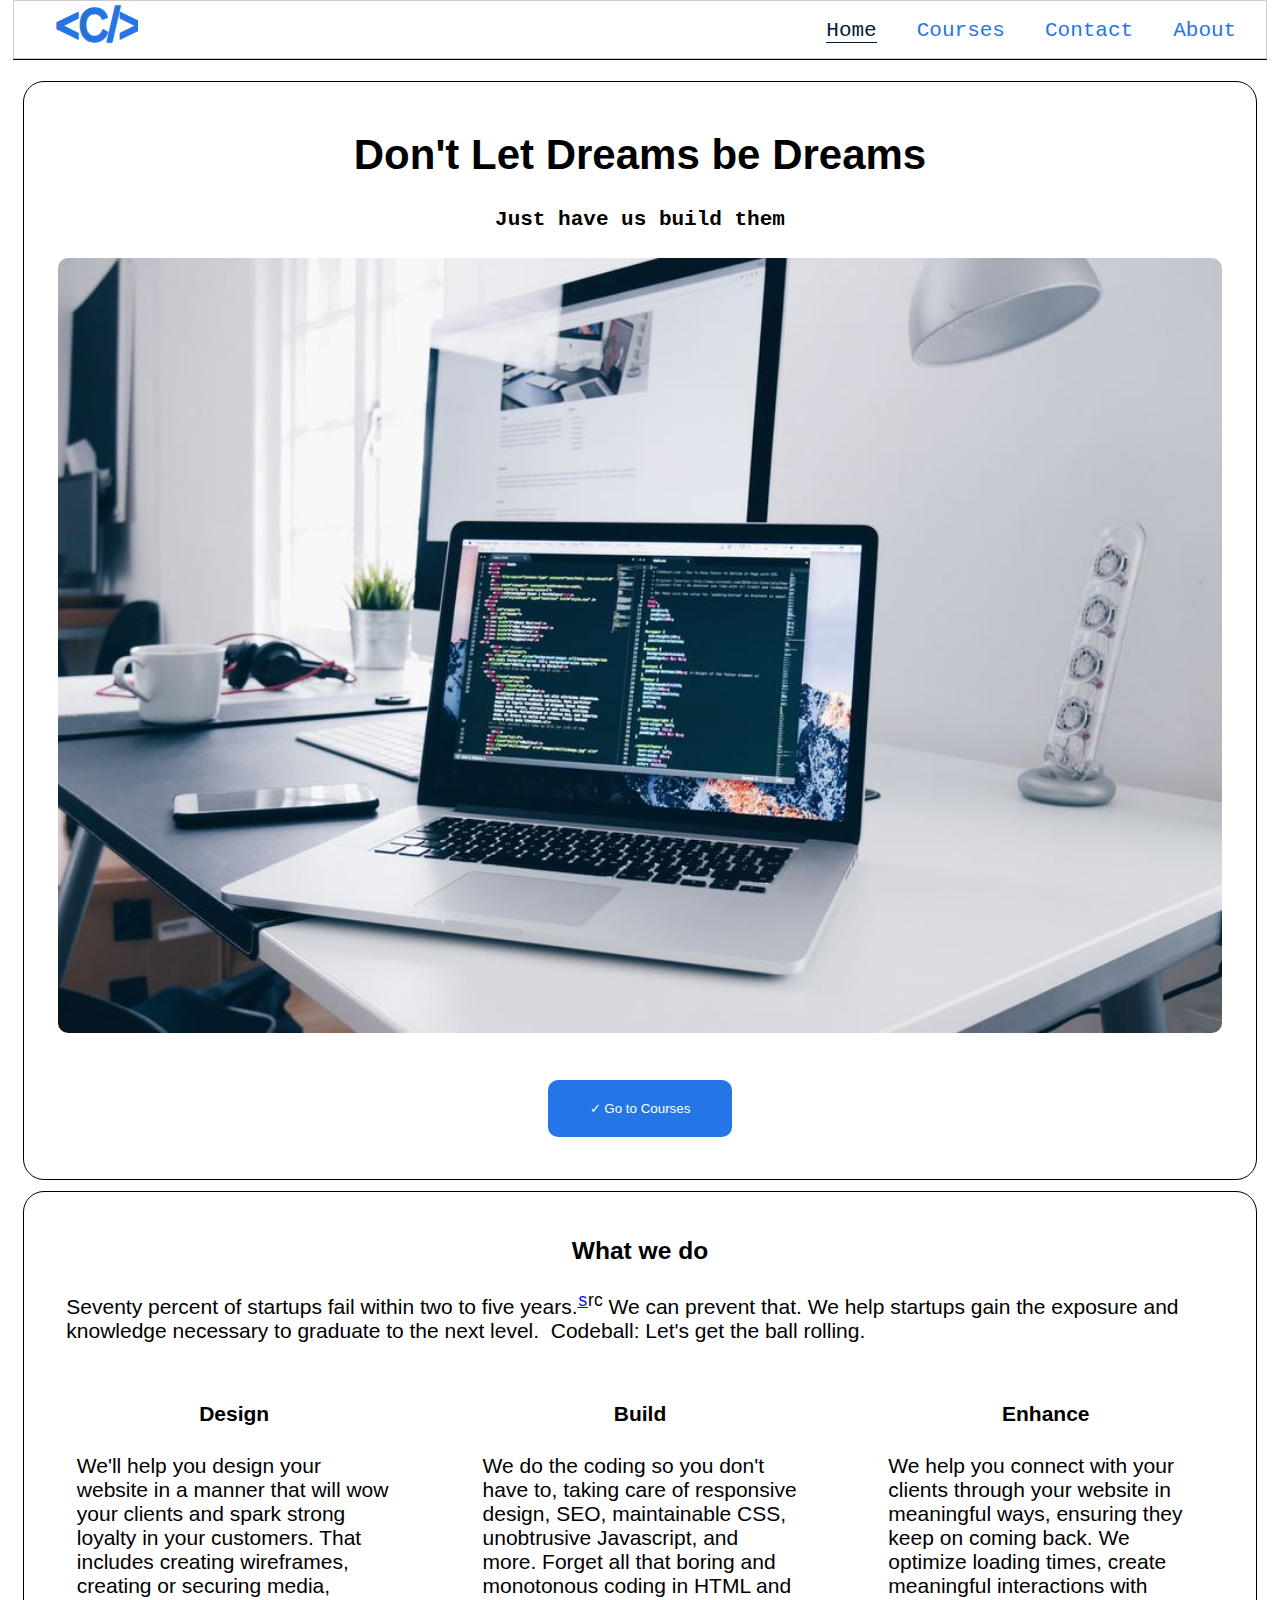
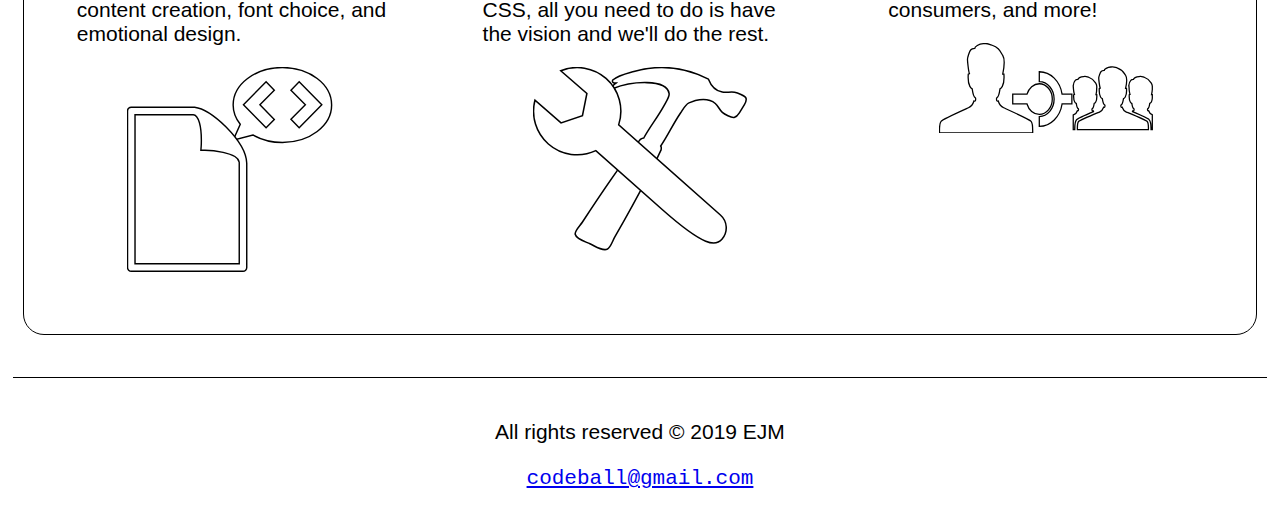
<file: index.html>
<!DOCTYPE html>
<html lang="en">
<head><meta http-equiv="Content-Type" content="text/html; charset=utf-8"><meta name="author" content="Enzo Mayo"><meta name="viewport" content="width=device-width, initial-scale=1.0, minimum-scale=1.0"><meta name="description" content="Codeball: Don't Let Dreams Be Dreams, Just have us build them. Seventy percent of startups fail within two to five years. We can prevent that.">
	<link href="css/style.css" rel="stylesheet" />
	<title>Codeball - Home</title>
	<script src="assets/nav.js"></script>
</head>
<body>
<div id="wrapper">
<header>
<nav class="navbar"><span class="navbar-toggle" id="js-navbar-toggle">☰ </span> <a class="logo" href="#"> <svg class="logo" viewbox="0 0 77 47" width="20%" xmlns="http://www.w3.org/2000/svg"> <path d="M-1-1h79v49H-1z" fill="#fff"></path> <g> <text fill="#306856" font-family="Helvetica, Arial, sans-serif" font-size="2rem" stroke="#2675e7" stroke-width="3" transform="matrix(.87365 0 0 1 23.53 0)" x="-25.21" y="36.66"> &lt;C/&gt; </text> </g> </svg></a>
<ul class="main-nav" id="js-menu">
	<li><a class="nav-links current" href="index.html">Home</a></li>
	<li><a class="nav-links" href="courses.html">Courses</a></li>
	<li><a class="nav-links" href="contact.html">Contact</a></li>
	<li><a class="nav-links" href="about.html">About</a></li>
</ul>
</nav>
</header>

<main>
<section class="hero panel">
<h1>Don&#39;t Let Dreams be Dreams</h1>

<h4 class="subheading">Just have us build them</h4>
<!--Insert some kind of image. Either have it as a background, normal image or SVG--><img alt="codeball hero" sizes="100vw" src="assets/hero-image.jpg" srcset="assets/hero-image1000.jpg 1100w, assets/hero-image750.jpg 800w, assets/hero-image.jpg 400w" /><button class="cta-btn" id="js-courses-btn" name="Let's Go!">✓ Go to Courses</button></section>

<section class="info panel">
<h3>What we do</h3>

<p>Seventy percent of startups fail within two to five years.<sup><a href="https://www.failory.com/blog/startup-failure-rate" rel="noopener" target="_blank">s</a>rc</sup>&nbsp;We can prevent that. We help startups gain the exposure and knowledge necessary to graduate to the next level.&nbsp;&nbsp;Codeball: Let&#39;s get the ball rolling.</p>

<div class="info-cards">
<section class="info-card">
<h4>Design</h4>

<p>We&#39;ll help you design your website in a manner<wbr /> that will wow your clients and spark strong loyalty in your customers. That includes creating wireframes, creating or securing media, content creation, font choice, and emotional design.</p>
<a aria-label="Link to Psychology of Design Article" class="web-link-card" href="courses/psychologyofdesign.html" title="Psychology of Design Article"><svg viewbox="0 0 300 300" xmlns="http://www.w3.org/2000/svg"> <path d="M-1-1h290v289H-1z" fill="#fff"></path> <g> <path d="M217.75.75c-38.1 0-69 23.5-69 52.5 0 9.9 3.65 19.16 9.94 27.07l-9.94 22.1 27.66-7.2c11.53 6.58 25.82 10.53 41.34 10.53 38.1 0 69-23.5 69-52.5s-30.9-52.5-69-52.5h0zm-11.32 72.66l-11.52 11.68-31.69-32.15 31.69-32.17 11.52 11.71-20.16 20.46 20.16 20.47zm34.85 11.66l-11.51-11.7 20.16-20.44-20.16-20.46 11.51-11.7 31.7 32.13-31.7 32.17z" fill="#fff" stroke="#000" stroke-width="1.5"></path> <path d="M138.86 84.1C124 69.64 107.96 58.07 94.81 56.5c-.72-.1-1.46-.15-2.24-.17H6a5.2 5.2 0 00-5.25 5.26v219.5A5.24 5.24 0 006 286.33h156.55a5.23 5.23 0 005.25-5.23V135.02c-.31-16.96-13.6-35.45-28.94-50.94zm18.42 191.72H11.24v-209h81.34v.01c3.54-.21 6.6 3.3 8.95 11.3 2.13 7.63 2.67 17.58 2.66 24.48.01 5.05-.23 8.45-.23 8.45l-.42 5.55 5.6.06c.02 0 12.91.16 25.56 3.03 12.16 2.62 21.67 7.86 22.55 13.78.04.53.04 1.06.04 1.55v140.79h-.01z" fill="#fff" stroke="#000" stroke-width="1.5"></path> </g> </svg></a></section>

<section class="info-card">
<h4>Build</h4>

<p>We do the coding so you don&#39;t have to, taking care of responsive design, SEO, maintainable CSS, unobtrusive Javascript, and more. Forget all that boring and monotonous coding in HTML and CSS, all you need to do is have the vision and we&#39;ll do the rest.</p>
<a aria-label="Link to Contact Page" class="web-link-card" href="contact.html" title="Contact Us"><svg viewbox="0 0 280 240" xmlns="http://www.w3.org/2000/svg"> <path d="M-1-1h282v242H-1z" fill="#fff"></path> <g> <path d="M74.48 231.16c6.55 2.94 15.5 9.82 22.42 7.27 4.53-1.65 7.15-10.93 9.96-15.82 21.1-36.74 44.03-78.54 60.7-114.28 0-1.6.95-2.83-.49-4.99 9.35-13.44 15.68-28.2 25.89-43.15 3.23-4.75 6.52-11.35 11.07-13.26l8.4-3.1c10.7-2.46 18.51-2.4 26 3.88 3.79 3.2 5.54 8.48 9.21 11.66 2.48 2.17 11.93 7.5 15.43 6.66 2.72-.66 4.96-3.07 6.86-6.13l6.62-10.8c1.85-3.07 2.9-6.03 2.02-8.38-1.12-3.03-11.4-7-14.85-7.62-5.05-.94-11.02.71-16.16-.3-10.1-2-14.48-7.68-18.05-16.87C204.56 3.16 171-5.09 131.97 5.82c-10.59 2.96-20.74 5.2-27.68 11.17-1.39 3.46 1.38 4.14 4.27 4.09-2.26 1.82-5.91 2.88-3.79 7.12 23.8-9.68 70.08-13.15 73.29 6.5.7 4.38-3.74 10.42-6.47 15.4-8.6 15.74-19.12 28.52-26.73 42.77-2.85.15-3.5 1.52-5.01 2.42-24.78 31.93-51.85 71.76-75.13 107.49-3.1 4.75-10.45 11.78-9.52 16 1.4 6.46 12.72 9.43 19.28 12.38h0z" fill="#fff" stroke="#000" stroke-width="1.5"></path> <path d="M95.52 14.94a57.03 57.03 0 00-59.2-9.98L70.5 34.6l-5.81 29-28.03 9.46-34.1-29.58a57.07 57.07 0 0017.53 57.18 57.1 57.1 0 0062.09 8.76l87.17 77.29c55.33 48.9 69.58 47.98 77.8 38.64a22.54 22.54 0 00-2.03-31.8L112.04 75.7a57.13 57.13 0 00-16.52-60.75h0z" fill="#fff" stroke="#000" stroke-width="1.5"></path> </g> </svg></a></section>

<section class="info-card tablet-card">
<h4>Enhance</h4>

<p>We help you connect with your clients through your website in meaningful ways, ensuring they keep on coming back. We optimize loading times, create meaningful interactions with consumers, and more!</p>
<a aria-label="Link to Emotional Interface Design Article" class="web-link-card" href="courses/emotionalinterfacedesign.html" title="Emotional Interface Design Article"><svg viewbox="0 0 333 140" xmlns="http://www.w3.org/2000/svg"> <path d="M-1-1h335v142H-1z" fill="#fff"></path> <g> <path d="M291.41 107.39c-4.64-1.98-6.5-7.4-6.5-7.4s-2.08 1.23-2.08-2.22 2.09 2.22 4.18-11.1c0 0 5.8-1.73 4.64-16.03h-1.4s3.49-15.29 0-20.47c-3.48-5.18-4.87-8.63-12.53-11.1s-4.87-1.98-10.44-1.72c-5.57.24-10.22 3.45-10.22 5.17 0 0-3.48.25-4.87 1.73-1.4 1.48-3.71 8.38-3.71 10.11s1.16 13.32 2.32 15.79l-1.39.49c-1.16 14.3 4.65 16.03 4.65 16.03 2.08 13.32 4.17 7.65 4.17 11.1s-2.09 2.22-2.09 2.22-1.85 5.42-6.5 7.4c-4.63 1.96-30.4 12.57-32.49 14.79-2.1 2.22-1.86 12.58-1.86 12.58h110.48s.24-10.36-1.86-12.58c-2.1-2.22-27.86-12.83-32.5-14.8zm-51.12-.75c-.4-.79-.6-1.35-.6-1.35s-1.78 1.04-1.78-1.89 1.77 1.89 3.54-9.4c0 0 4.92-1.46 3.93-13.59h-1.18s.6-2.57.98-5.8c-.02-1.35.02-2.78.15-4.35l.15-1.85c-.08-2.14-.44-4.1-1.28-5.34-2.95-4.39-4.13-7.32-10.62-9.4-6.49-2.1-4.13-1.68-8.85-1.47-4.72.2-8.66 2.92-8.66 4.4 0 0-2.95.2-4.13 1.45-1.11 1.19-2.89 6.37-3.1 8.22v1.22c.19 2.84 1.05 10.67 1.92 12.51l-1.17.42C208.6 92.54 213.52 94 213.52 94c1.77 11.3 3.54 6.49 3.54 9.4s-1.77 1.9-1.77 1.9-1.57 4.6-5.5 6.26l-.96.4v22.8h2.36c-.12-5.57.32-12.75 3.06-15.66 1.46-1.54 6.24-4.09 26.04-12.46zm91.54-39.45c-.16-1.65-.52-3.12-1.2-4.12-2.94-4.4-4.13-7.32-10.61-9.4-6.5-2.1-4.13-1.68-8.86-1.47-4.72.2-8.65 2.92-8.65 4.4 0 0-2.95.2-4.13 1.45-1.11 1.19-2.91 6.42-3.11 8.24h.13l.33 3.98c.08 1 .1 1.9.11 2.8.37 2.9.86 5.89 1.36 6.93l-1.18.42c-.98 12.12 3.94 13.58 3.94 13.58 1.77 11.3 3.54 6.49 3.54 9.4s-1.77 1.9-1.77 1.9-.22.6-.67 1.46c19.55 8.28 24.3 10.8 25.74 12.35 2.75 2.9 3.18 10.08 3.06 15.65h1.96v-23.11a5.55 5.55 0 01-.2-.1c-3.94-1.66-5.51-6.26-5.51-6.26s-1.78 1.04-1.78-1.88 1.78 1.88 3.54-9.4c0 0 3.3-1 3.95-8.03v-5.34l-.01-.22h-1.19s.89-3.88 1.2-8.1v-5.13h.01zM191.46 79.54c-3.06-19.81-17.74-34.84-35.43-34.84v15.33c12.73.02 23.03 12.16 23.06 27.17-.03 15-10.33 27.14-23.06 27.17v15.33c17.69-.01 32.37-15.04 35.43-34.84h15.24V79.54h-15.24zm-15.22 7.66c0-13.16-9.05-23.82-20.2-23.82-8.89 0-16.42 6.76-19.13 16.16h-22.2v15.32h22.2c2.7 9.4 10.24 16.17 19.12 16.17 11.16 0 20.21-10.67 20.21-23.83z" fill="#fff" fill-opacity="null" stroke="#000" stroke-opacity="null" stroke-width="1.5"></path> <path d="M99.14 48.46s4.56-21.77 0-29.14c-4.58-7.38-6.4-12.29-16.46-15.8S76.3.7 68.98 1.05c-7.31.35-13.4 4.91-13.4 7.37 0 0-4.57.35-6.4 2.46-1.83 2.1-4.87 11.93-4.87 14.4s1.52 18.96 3.04 22.47l-1.81.7c-1.52 20.36 6.09 22.82 6.09 22.82 2.74 18.97 5.48 10.9 5.48 15.8s-2.74 3.17-2.74 3.17-2.43 7.72-8.52 10.53c-6.1 2.8-39.9 17.9-42.65 21.06C.45 125 .76 139.75.76 139.75h144.98s.32-14.74-2.43-17.91c-2.76-3.17-36.57-18.26-42.66-21.06-6.09-2.81-8.52-10.53-8.52-10.53S89.4 92 89.4 87.08s2.74 3.17 5.49-15.8c0 0 7.6-2.46 6.09-22.82h-1.83z" fill="#fff" fill-opacity="null" stroke="#000" stroke-opacity="null" stroke-width="1.5"></path> </g> </svg></a></section>
</div>
</section>
</main>

<footer>
<p>All rights reserved &copy; 2019 EJM</p>
<a href="mailto:codeball@gmail.com">codeball@gmail.com</a></footer>
</div>
</body>
</html>
</file>
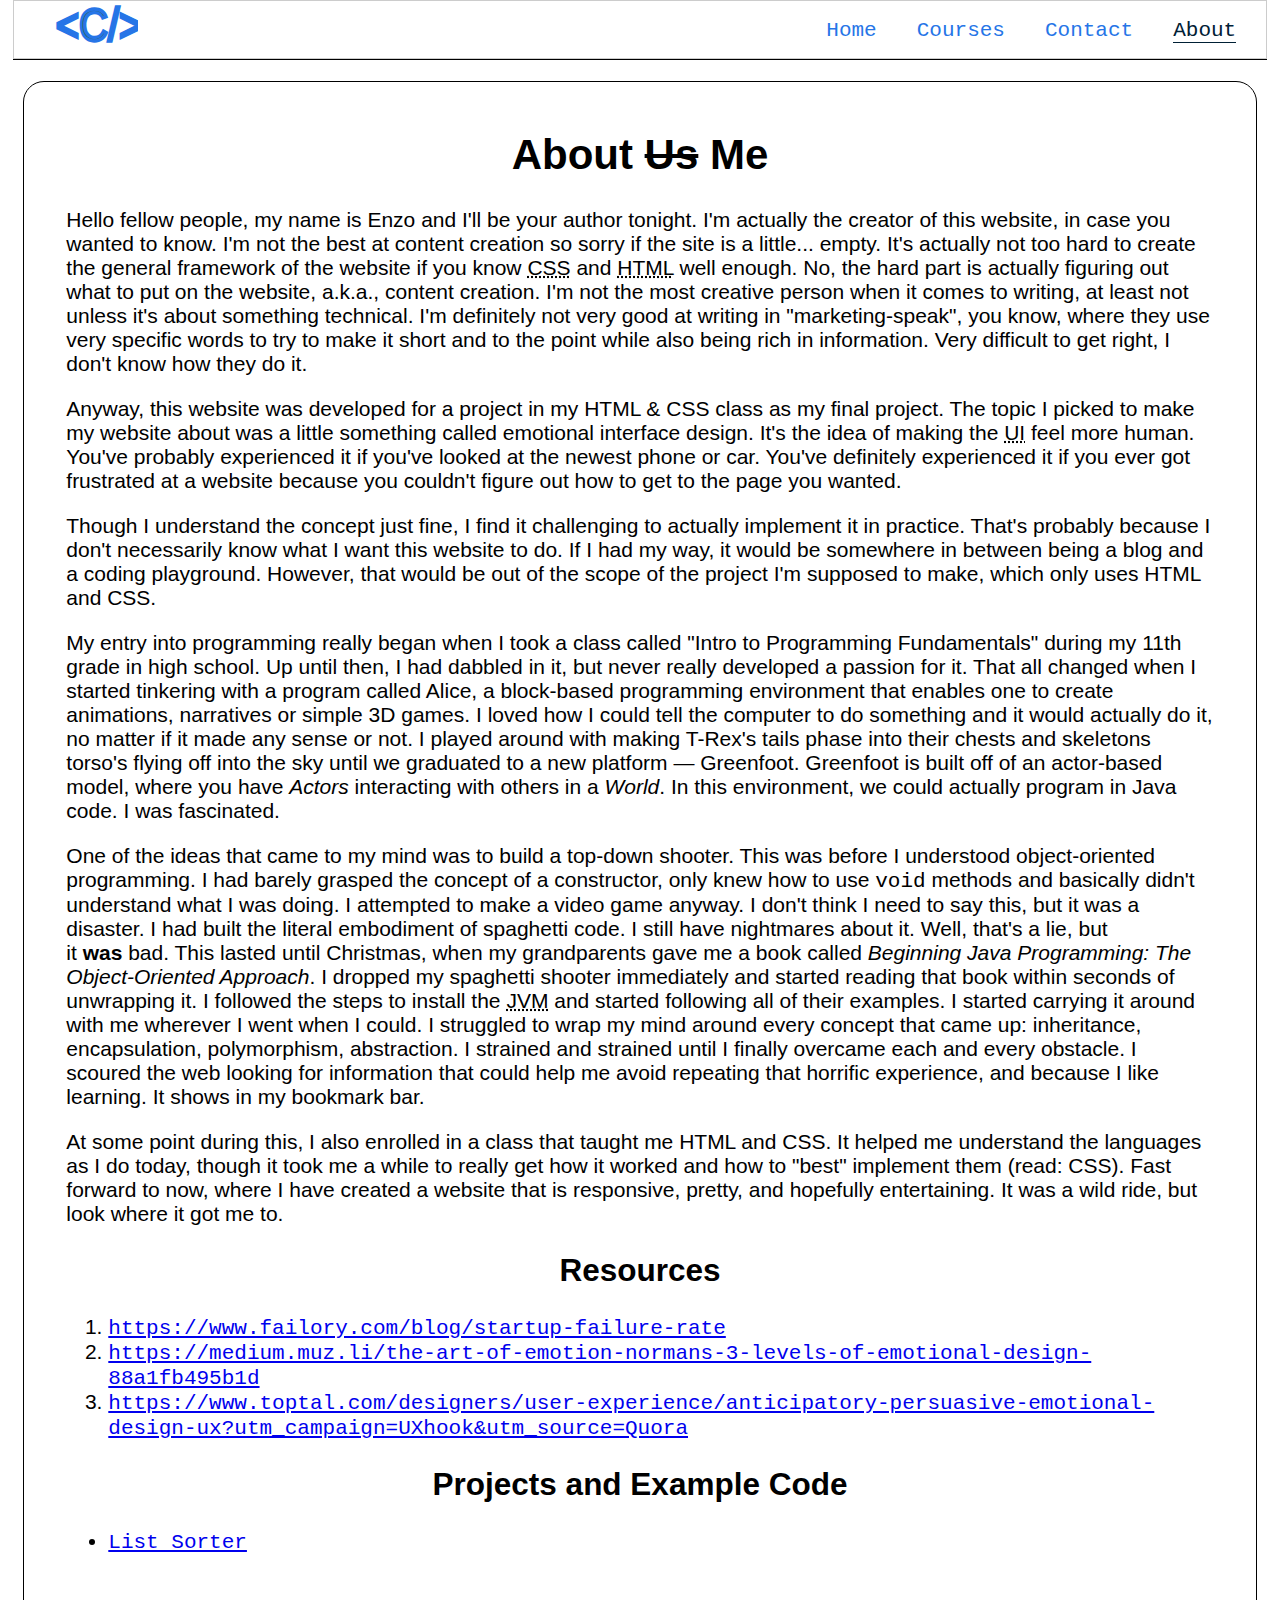
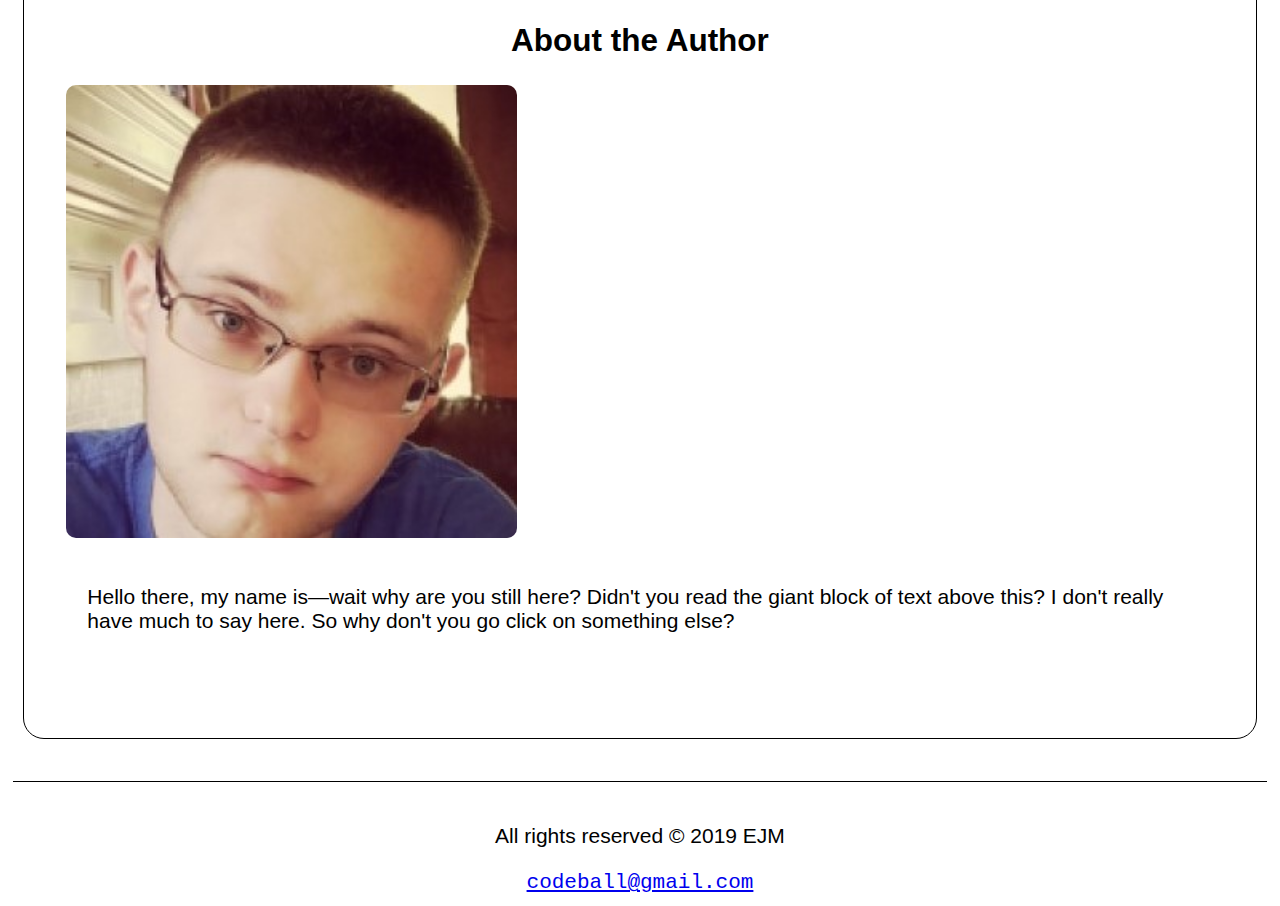
<file: about.html>
<!DOCTYPE html>
<html lang="en">

<head>
	<meta http-equiv="Content-Type" content="text/html; charset=utf-8">
	<meta name="author" content="Enzo Mayo">
	<meta name="viewport" content="width=device-width, initial-scale=1.0, minimum-scale=1.0">
	<meta name="description"
		content="About Us(read:Me): Hello fellow people, my name is Enzo and I'll be your author tonight. I'm actually the creator of this website in case you wanted to know.">
	<link href="css/style.css" rel="stylesheet" />
	<title>Codeball - About</title>
	<script src="assets/nav.js"></script>
</head>

<body>
	<div id="wrapper">
		<header>
			<nav class="navbar"><span class="navbar-toggle" id="js-navbar-toggle">☰ </span> <a class="logo" href="#">
					<svg class="logo" viewbox="0 0 77 47" width="20%" xmlns="http://www.w3.org/2000/svg">
						<path d="M-1-1h79v49H-1z" fill="#fff"></path>
						<g> <text fill="#306856" font-family="Helvetica, Arial, sans-serif" font-size="2rem"
								stroke="#2675e7" stroke-width="3" transform="matrix(.87365 0 0 1 23.53 0)" x="-25.21"
								y="36.66"> &lt;C/&gt; </text> </g>
					</svg></a>
				<ul class="main-nav" id="js-menu">
					<li><a class="nav-links" href="index.html">Home</a></li>
					<li><a class="nav-links" href="courses.html">Courses</a></li>
					<li><a class="nav-links" href="contact.html">Contact</a></li>
					<li><a class="nav-links current" href="about.html">About</a></li>
				</ul>
			</nav>
		</header>

		<main>
			<article class="panel">
				<h1>About <s>Us</s>&nbsp;Me</h1>

				<p>Hello fellow people, my name is Enzo and I&#39;ll be your author tonight. I&#39;m actually the
					creator of this website, in case you wanted to know. I&#39;m not the best at content creation
					so&nbsp;sorry if the site is a little... empty. It&#39;s actually not too hard to create the general
					framework of the website if you know <abbr title="Cascading Style Sheets">CSS</abbr> and <abbr
						title="HyperText Markup Language">HTML</abbr> well enough. No, the hard part is actually
					figuring out what to put on the website, a.k.a., content creation. I&#39;m not the most creative
					person when it comes to writing, at least not unless it&#39;s about something technical. I&#39;m
					definitely not very good at writing in &quot;marketing-speak&quot;, you know, where they use very
					specific words to try to make it short and to the point while also being rich in information. Very
					difficult to get right, I don&#39;t know how they do it.&nbsp;</p>

				<p>Anyway, this website was developed for a project in my HTML &amp; CSS class as my final project. The
					topic I picked to make my website about was a little something called emotional interface design.
					It&#39;s the idea of making the <abbr title="User Interface">UI</abbr>&nbsp;feel more human.
					You&#39;ve probably experienced it if you&#39;ve looked at the newest phone or car. You&#39;ve
					definitely experienced it if you ever got frustrated at a website because you couldn&#39;t figure
					out how to get to the page you wanted.</p>

				<p>Though I understand the concept just fine, I find it challenging to actually implement it in
					practice. That&#39;s probably because I don&#39;t necessarily know what I want this website to do.
					If I had my way, it would be somewhere in between being a blog and a coding playground. However,
					that would be out of the scope of the project I&#39;m supposed to make, which only uses HTML and
					CSS.</p>

				<p>My entry into programming really began when I took a class called &quot;Intro to Programming
					Fundamentals&quot; during my 11th grade in high school. Up until then, I had dabbled in it, but
					never really developed a passion for it. That all changed when I started tinkering with a program
					called Alice, a block-based programming environment that enables one to create animations,
					narratives or simple 3D games. I loved how I could tell the computer to do something and it would
					actually do it, no matter if it made any sense or not. I played around with making T-Rex&#39;s tails
					phase into their chests and skeletons torso&#39;s flying off into the sky until we graduated to a
					new platform &mdash; Greenfoot. Greenfoot is built off of an actor-based model, where you
					have&nbsp;<em>Actors</em>&nbsp;interacting with others in a&nbsp;<em>World</em>. In this
					environment, we could actually program in Java code. I was fascinated.</p>

				<p>One of the ideas that came to my mind was to build a top-down shooter. This was before I understood
					object-oriented programming. I had barely grasped the concept of a constructor, only knew how to use
					<code>void</code> methods and basically didn&#39;t understand what I was doing. I attempted to make
					a video game anyway. I don&#39;t think I need to say this, but it was a disaster. I had built the
					literal embodiment of spaghetti code. I still have nightmares about it. Well, that&#39;s a lie, but
					it&nbsp;<strong>was</strong>&nbsp;bad. This lasted until Christmas, when my grandparents gave me a
					book called&nbsp;<em>Beginning Java Programming: The Object-Oriented Approach</em>. I dropped my
					spaghetti shooter immediately and started reading that book within seconds of unwrapping it. I
					followed the steps to install the <abbr title="Java Virtual Machine">JVM</abbr> and started
					following all of their examples. I started carrying it around with me wherever I went when I could.
					I struggled to wrap my mind around every concept that came up: inheritance, encapsulation,
					polymorphism, abstraction. I strained and strained until I finally overcame each and every obstacle.
					I scoured the web looking for information that could help me avoid repeating that horrific
					experience, and because I like learning. It shows in my bookmark bar.&nbsp;</p>

				<p>At some point during this, I also enrolled in a class that taught me HTML and CSS. It helped me
					understand the languages as I do today, though it took me a while to really get how it worked and
					how to &quot;best&quot; implement them (read: CSS). Fast forward to now, where I have created a
					website that is responsive, pretty, and hopefully entertaining. It was a wild ride, but look where
					it got me to.</p>

				<h2>Resources</h2>

				<ol class="article-list">
					<li><a href="https://www.failory.com/blog/startup-failure-rate" rel="noopener"
							target="_blank">https://www.failory.com/blog/startup-failure-rate</a></li>
					<li><a
							href="https://medium.muz.li/the-art-of-emotion-normans-3-levels-of-emotional-design-88a1fb495b1d">https://medium.muz.li/the-art-of-emotion-normans-3-levels-of-emotional-design-88a1fb495b1d</a>
					</li>
					<li><a href="https://www.toptal.com/designers/user-experience/anticipatory-persuasive-emotional-design-ux?utm_campaign=UXhook&amp;utm_source=Quora"
							rel="noopener" target="_blank"
							title="Outside Source">https://www.toptal.com/designers/user-experience/anticipatory-persuasive-emotional-design-ux?utm_campaign=UXhook&amp;utm_source=Quora</a>
					</li>
				</ol>

				<h2>Projects and Example Code</h2>
				<ul>
					<li><a href="list-sorter.html">List Sorter</a></li>
				</ul>

				<section class="card">
					<h2>About the Author</h2>
					<img alt="author profile picture" sizes="100vw" src="assets/tn_author.jpg"
						srcset="assets/author.jpg 800w, assets/tn_author.jpg 320w" />
					<p>Hello there, my name is&mdash;wait why are you still here? Didn&#39;t you read the giant block of
						text above this? I don&#39;t really have much to say here. So why don&#39;t you go click on
						something else?</p>
				</section>
			</article>
		</main>

		<footer>
			<p>All rights reserved &copy; 2019 EJM</p>
			<a href="mailto:codeball@gmail.com">codeball@gmail.com</a>
		</footer>
	</div>
</body>

</html>
</file>
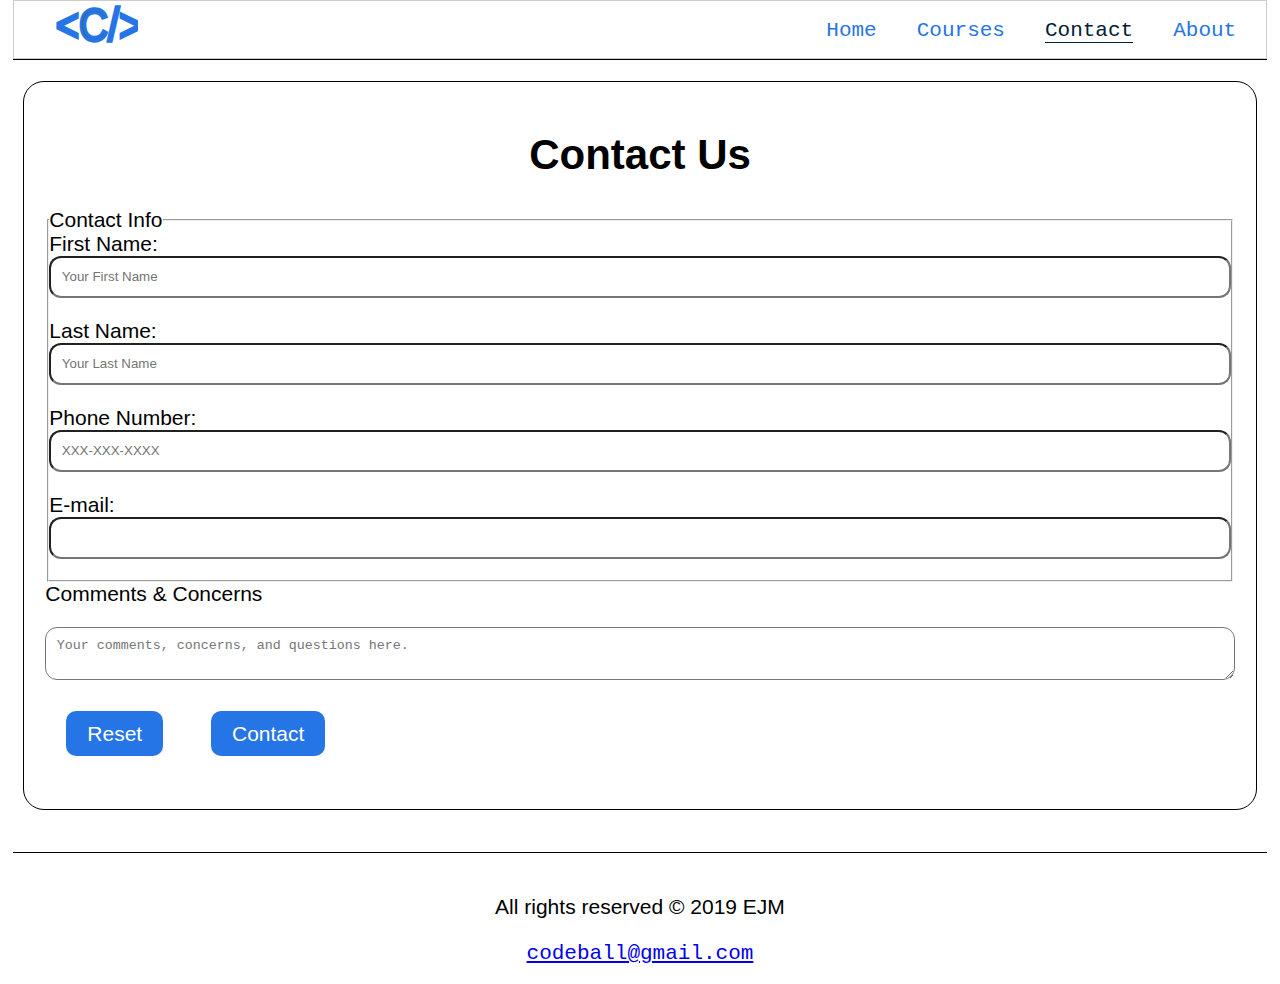
<file: contact.html>
<!DOCTYPE html>
<html lang="en">
<head><meta http-equiv="Content-Type" content="text/html; charset=utf-8"><meta name="author" content="Enzo Mayo"><meta name="viewport" content="width=device-width, initial-scale=1.0, minimum-scale=1.0">
<meta name="description" content="Contact Codeball today!">
	<link href="css/style.css" rel="stylesheet" />
	<title>Codeball - Contact</title>
	<script src="assets/nav.js"></script>
</head>
<body>
<div id="wrapper">
<header>
<nav class="navbar"><span class="navbar-toggle" id="js-navbar-toggle">☰ </span> <a class="logo" href="#"> <svg class="logo" viewbox="0 0 77 47" width="20%" xmlns="http://www.w3.org/2000/svg"> <path d="M-1-1h79v49H-1z" fill="#fff"></path> <g> <text fill="#306856" font-family="Helvetica, Arial, sans-serif" font-size="2rem" stroke="#2675e7" stroke-width="3" transform="matrix(.87365 0 0 1 23.53 0)" x="-25.21" y="36.66"> &lt;C/&gt; </text> </g> </svg></a>
<ul class="main-nav" id="js-menu">
	<li><a class="nav-links" href="index.html">Home</a></li>
	<li><a class="nav-links" href="courses.html">Courses</a></li>
	<li><a class="nav-links current" href="contact.html">Contact</a></li>
	<li><a class="nav-links" href="about.html">About</a></li>
</ul>
</nav>
</header>

<main class="panel">
<h1>Contact Us</h1>

<form id="order" method="post" name="contact">
<fieldset><legend>Contact Info</legend> <label for="fname">First Name:</label> <input id="fname" name="fname" placeholder="Your First Name" required="" type="text" /> <label for="lname">Last Name:</label> <input id="lname" name="lname" placeholder="Your Last Name" required="" type="text" /> <label for="phoneNr">Phone Number:</label> <input id="phoneNr" name="phoneNr" placeholder="XXX-XXX-XXXX" required="" type="tel" /> <label for="email">E-mail:</label> <input id="email" name="email" required="" type="email" /></fieldset>
<label for="comments">Comments &amp; Concerns</label><textarea id="comments" name="comments" placeholder="Your comments, concerns, and questions here."></textarea> <input type="reset" value="Reset" /> <input type="submit" value="Contact" /></form>
</main>

<footer>
<p>All rights reserved &copy; 2019 EJM</p>
<a href="mailto:codeball@gmail.com">codeball@gmail.com</a></footer>
</div>
</body>
</html>
</file>
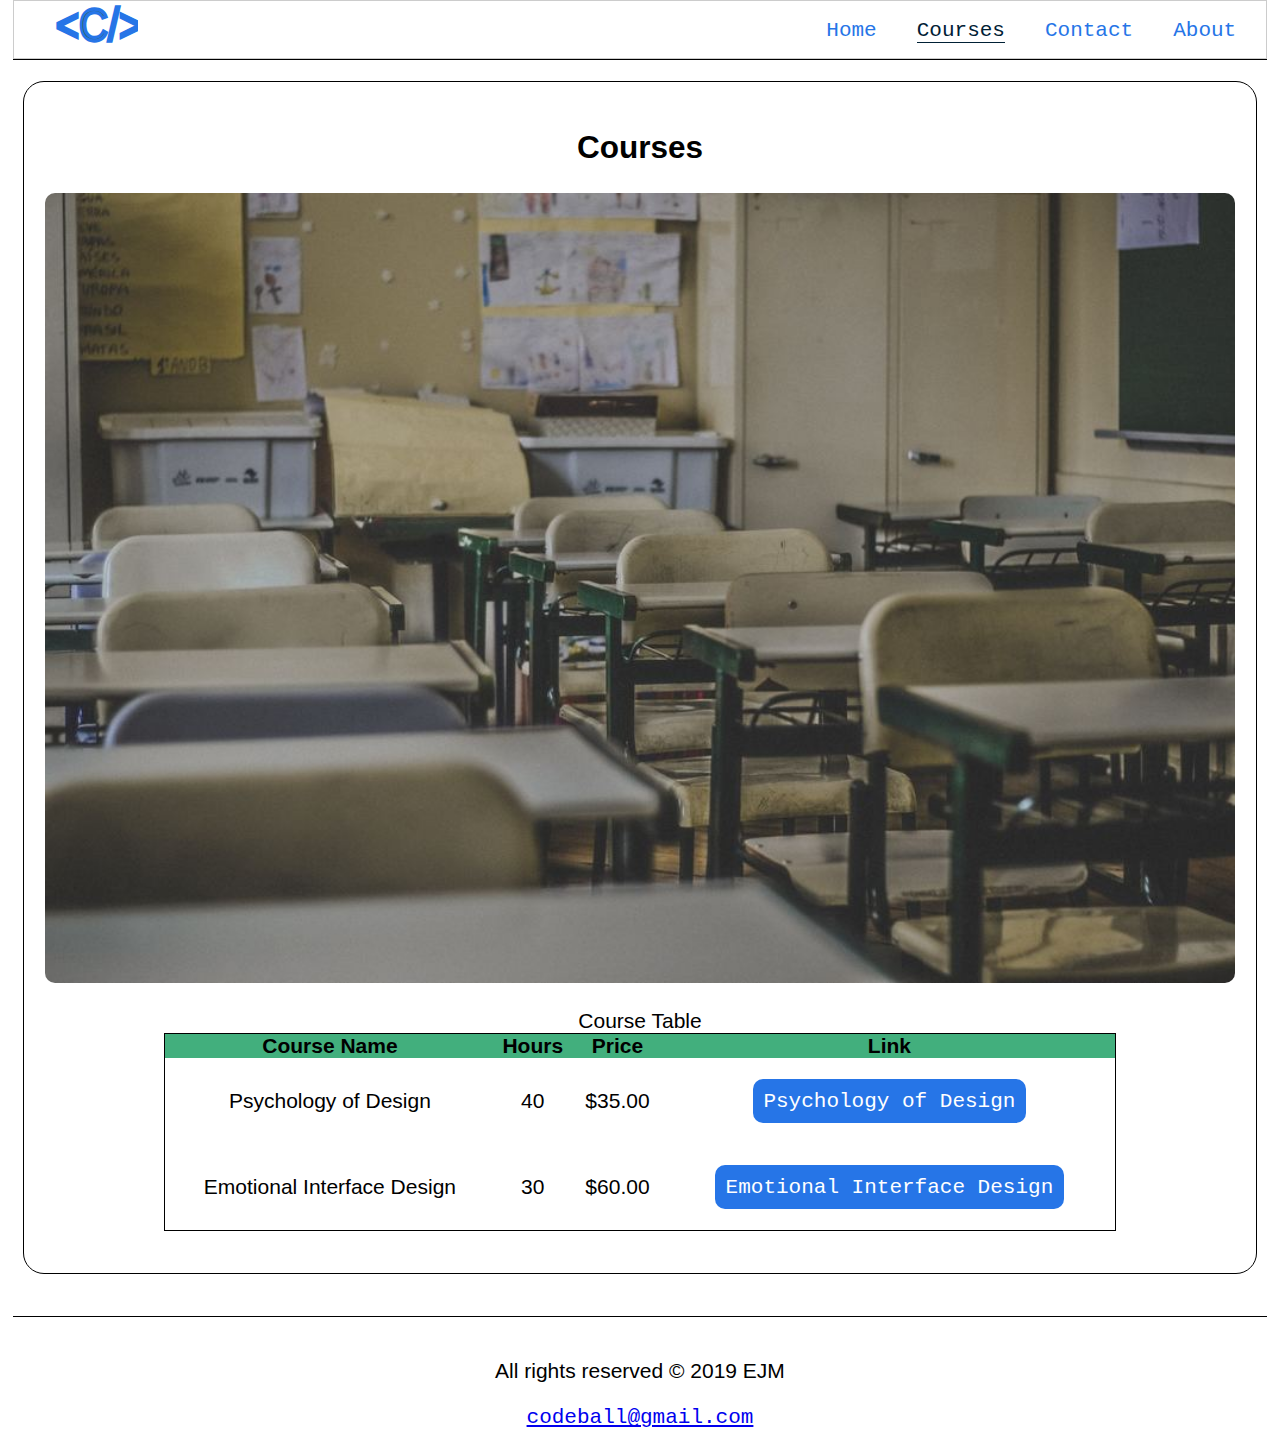
<file: courses.html>
<!DOCTYPE html>
<html lang="en">
<head><meta http-equiv="Content-Type" content="text/html; charset=utf-8"><meta name="author" content="Enzo Mayo"><meta name="viewport" content="width=device-width, initial-scale=1.0, minimum-scale=1.0">
<meta name="description" content="Courses Available: Emotional Interface Design and Psychology of Design.">
	<link href="css/style.css" rel="stylesheet" />
	<title>Codeball - Courses</title>
	<script src="assets/nav.js"></script>
</head>
<body>
<div id="wrapper">
<header>
<nav class="navbar"><span class="navbar-toggle" id="js-navbar-toggle">☰ </span> <a class="logo" href="#"> <svg class="logo" viewbox="0 0 77 47" width="20%" xmlns="http://www.w3.org/2000/svg"> <path d="M-1-1h79v49H-1z" fill="#fff"></path> <g> <text fill="#306856" font-family="Helvetica, Arial, sans-serif" font-size="2rem" stroke="#2675e7" stroke-width="3" transform="matrix(.87365 0 0 1 23.53 0)" x="-25.21" y="36.66"> &lt;C/&gt; </text> </g> </svg></a>
<ul class="main-nav" id="js-menu">
	<li><a class="nav-links" href="index.html">Home</a></li>
	<li><a class="nav-links current" href="courses.html">Courses</a></li>
	<li><a class="nav-links" href="contact.html">Contact</a></li>
	<li><a class="nav-links" href="about.html">About</a></li>
</ul>
</nav>
</header>

<main>
<section class="panel">
<h2>Courses</h2>
<img alt="Courses" id="course-img" sizes="100vw" src="assets/courses-hero320.jpg" srcset="assets/courses-hero.jpg 1000w, assets/courses-hero750.jpg 800w, assets/courses-hero320.jpg 360w" />
<table>
	<caption>Course Table</caption>
	<thead>
		<tr>
			<th id="course-name">Course Name</th>
			<th id="hours">Hours</th>
			<th id="price">Price</th>
			<th id="link">Link</th>
		</tr>
	</thead>
	<tbody>
		<tr>
			<td headers="course-name">Psychology of Design</td>
			<td headers="hours">40</td>
			<td headers="price">$35.00</td>
			<td headers="link"><a href="courses/psychologyofdesign.html">Psychology of Design</a></td>
		</tr>
		<tr>
			<td headers="course-name">Emotional Interface Design</td>
			<td headers="hours">30</td>
			<td headers="price">$60.00</td>
			<td headers="link"><a href="courses/emotionalinterfacedesign.html">Emotional Interface Design</a></td>
		</tr>
	</tbody>
</table>
</section>
</main>

<footer>
<p>All rights reserved &copy; 2019 EJM</p>
<a href="mailto:codeball@gmail.com">codeball@gmail.com</a></footer>
</div>
</body>
</html>
</file>
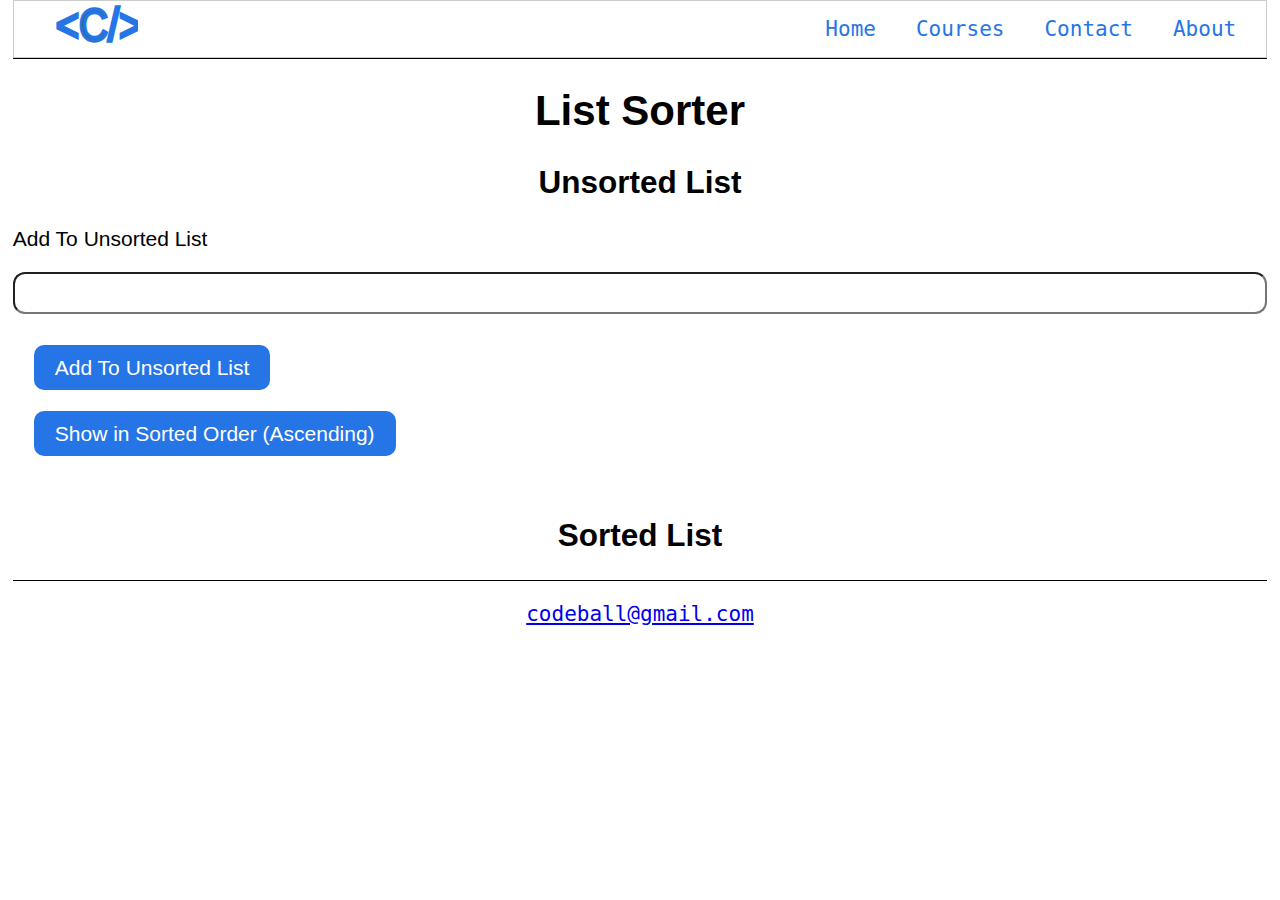
<file: list-sorter.html>
<!DOCTYPE html>
<html lang="en">

<head>
    <meta charset="UTF-8">
    <meta name="author" content="Enzo Mayo">
    <meta name="viewport"
        content="width=device-width, user-scalable=no, initial-scale=1.0, maximum-scale=1.0, minimum-scale=1.0">
    <link rel="stylesheet" href="css/style.css">
    <script src="assets/nav.js"></script>
    <title>List Sorter</title>
</head>

<body>
    <div id="wrapper">
        <header>
            <nav class="navbar"><span class="navbar-toggle" id="js-navbar-toggle">☰ </span> <a class="logo" href="#">
                    <svg class="logo" viewbox="0 0 77 47" width="20%" xmlns="http://www.w3.org/2000/svg">
                        <path d="M-1-1h79v49H-1z" fill="#fff"></path>
                        <g> <text fill="#306856" font-family="Helvetica, Arial, sans-serif" font-size="2rem"
                                stroke="#2675e7" stroke-width="3" transform="matrix(.87365 0 0 1 23.53 0)" x="-25.21"
                                y="36.66"> &lt;C/&gt; </text> </g>
                    </svg></a>
                <ul class="main-nav" id="js-menu">
                    <li><a class="nav-links" href="index.html">Home</a></li>
                    <li><a class="nav-links" href="courses.html">Courses</a></li>
                    <li><a class="nav-links" href="contact.html">Contact</a></li>
                    <li><a class="nav-links" href="about.html">About</a></li>
                </ul>
            </nav>
        </header>
        <main>
            <h1>List Sorter</h1>
            <h2>Unsorted List</h2>
            <ul id="js-unsortedlist"></ul>

            <label for="listitem">Add To Unsorted List</label>
            <input type="text" name="listitem" id="listitem">
            <button class="btn" id="addToList">Add To Unsorted List</button>

            <button class="btn blockify" id="sort">Show in Sorted Order (Ascending)</button>
            <br>
            <h2>Sorted List</h2>
            <ol id="js-sortedlist"></ol>
        </main>
        <footer> <a href="mailto:codeball@gmail.com">codeball@gmail.com</a> </footer>
    </div>
    <script type="module" src="/js/list-sorter.js"></script>
</body>

</html>
</file>
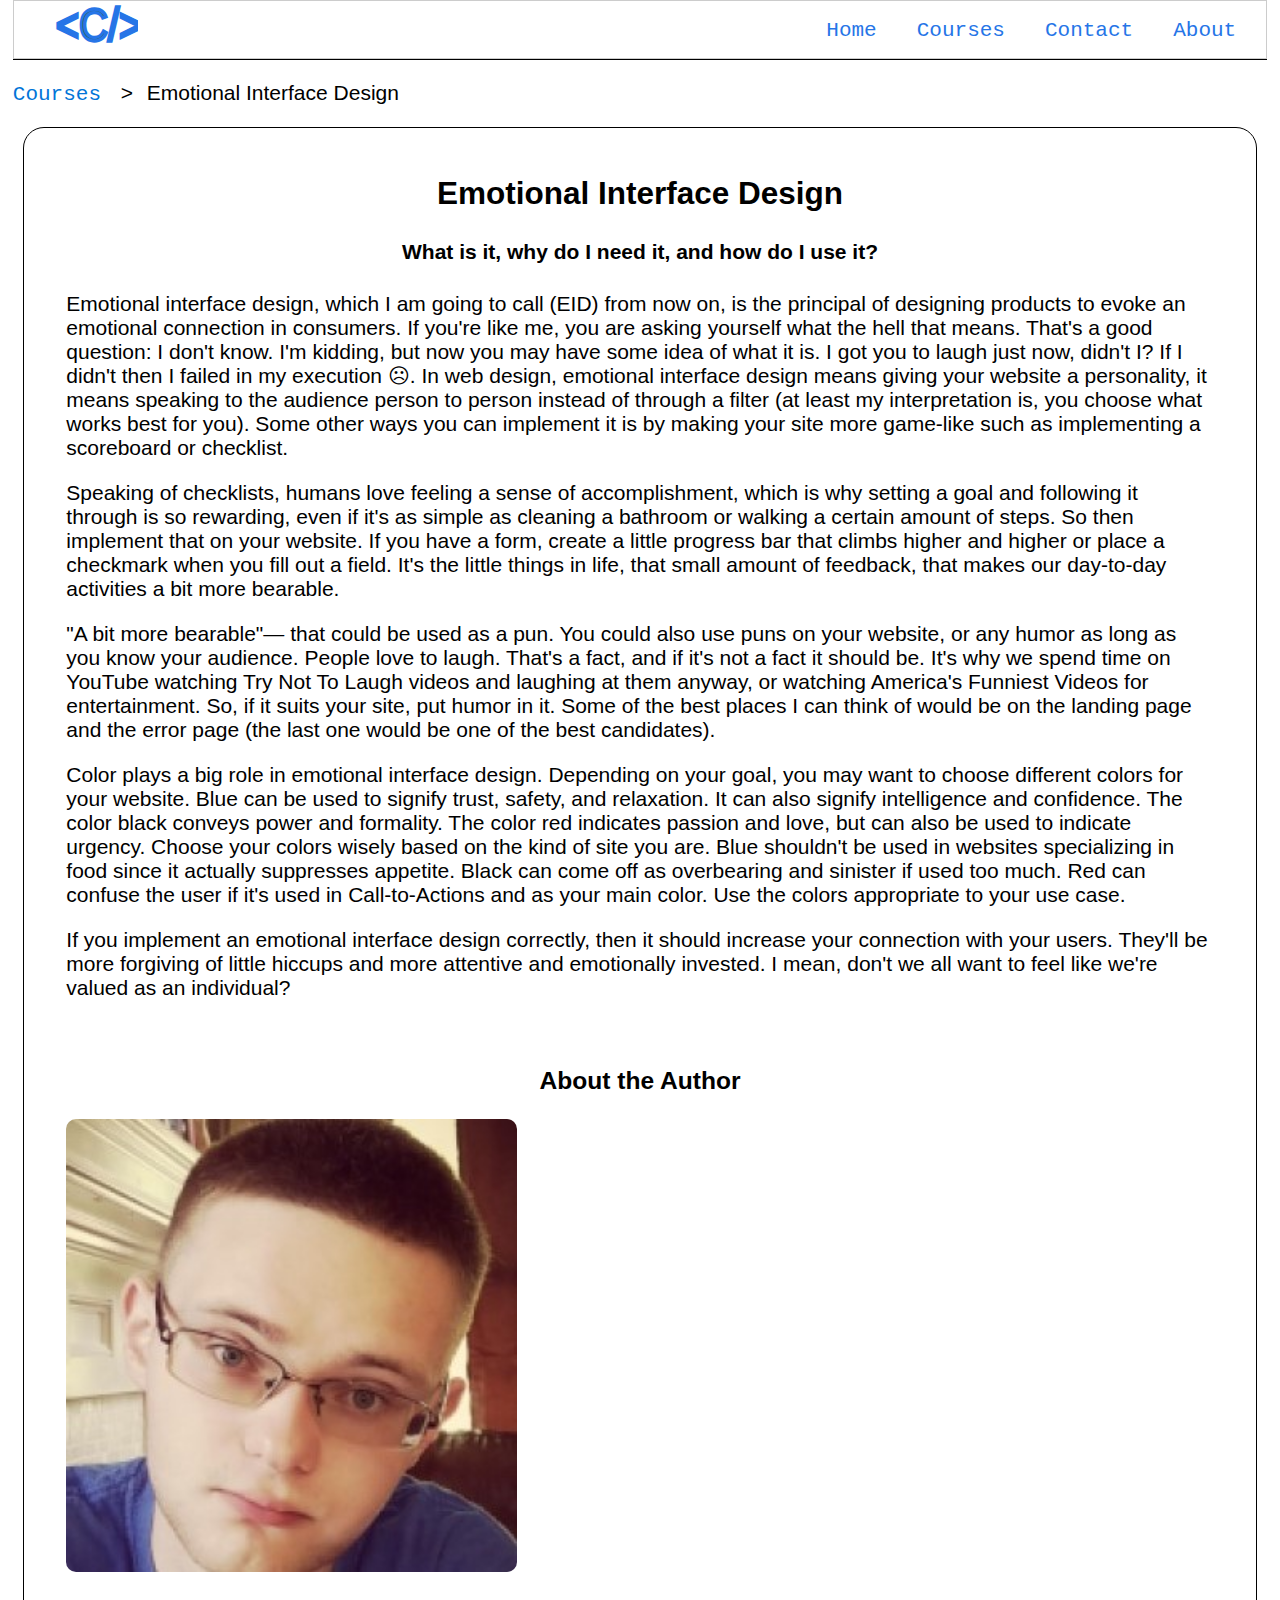
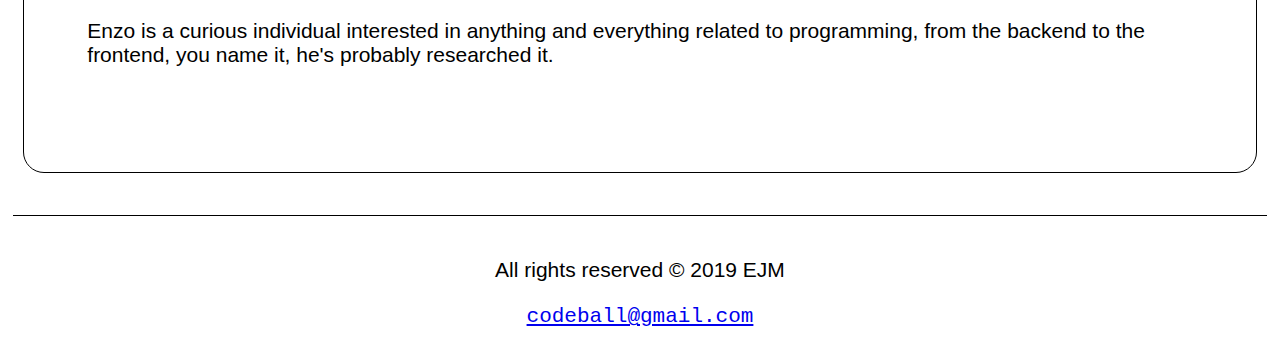
<file: courses/emotionalinterfacedesign.html>
<!DOCTYPE html>
<html lang="en">
<head><meta http-equiv="Content-Type" content="text/html; charset=utf-8"><meta name="author" content="Enzo Mayo"><meta name="viewport" content="width=device-width, initial-scale=1.0, minimum-scale=1.0">
<meta name="description" content="Emotional Interface Design is the principal of designing products to evoke an emotional connection with consumers. In web design, it means giving your website a personality, it means speaking to the audience person-to-person instead of through a filter.">
	<link href="../css/style.css" rel="stylesheet" />
	<title>Codeball - Courses - Emotional Interface Design</title>
	<script src="../assets/nav.js"></script>
</head>
<body>
<div id="wrapper">
<header>
<nav class="navbar"><span class="navbar-toggle" id="js-navbar-toggle">☰ </span> <a class="logo" href="#"> <svg class="logo" viewbox="0 0 77 47" width="20%" xmlns="http://www.w3.org/2000/svg"> <path d="M-1-1h79v49H-1z" fill="#fff"></path> <g> <text fill="#306856" font-family="Helvetica, Arial, sans-serif" font-size="2rem" stroke="#2675e7" stroke-width="3" transform="matrix(.87365 0 0 1 23.53 0)" x="-25.21" y="36.66"> &lt;C/&gt; </text> </g> </svg></a>
<ul class="main-nav" id="js-menu">
	<li><a class="nav-links" href="../index.html">Home</a></li>
	<li><a class="nav-links" href="../courses.html">Courses</a></li>
	<li><a class="nav-links" href="../contact.html">Contact</a></li>
	<li><a class="nav-links" href="../about.html">About</a></li>
</ul>
</nav>
</header>

<main>
<nav>
<ul class="breadcrumb">
	<li><a href="../courses.html">Courses</a></li>
	<li>Emotional Interface Design</li>
</ul>
</nav>

<article class="panel">
<h2>Emotional Interface Design</h2>

<h4>What is it, why do I need it, and how do I use it?</h4>

<p>Emotional interface design, which I am going to call (EID) from now on, is the principal of designing products to evoke an emotional connection in consumers. If you&#39;re like me, you are asking yourself what the hell that means. That&#39;s a good question: I don&#39;t know. I&#39;m&nbsp;kidding, but now you may have some idea of what it is. I got you to laugh just now, didn&#39;t I? If I didn&#39;t then I&nbsp;failed in my execution ☹. In web design, emotional interface design&nbsp;means giving your website a personality, it means speaking to&nbsp;the audience person to person instead of through a filter (at least my interpretation is, you choose what works best for you). Some other ways you can implement it is by making your site more game-like such as implementing a scoreboard or checklist.&nbsp;</p>

<p>Speaking of checklists, humans love feeling a sense of accomplishment, which is why setting a goal and following it through is so rewarding, even if it&#39;s as simple as cleaning a&nbsp;bathroom or walking a certain amount of steps. So then implement that on your website. If you have a form, create a little progress bar that climbs higher and higher or place a checkmark when you fill out a field. It&#39;s the little things in life, that small amount of feedback, that makes our day-to-day activities a bit more bearable.&nbsp;</p>

<p>&quot;A bit more bearable&quot;&mdash; that could be used as a pun. You could also&nbsp;use puns on your website, or any humor as long as you know your audience. People love to laugh. That&#39;s a fact, and if it&#39;s not a fact it should be. It&#39;s why we spend time on YouTube watching Try Not To Laugh videos and laughing at&nbsp;them anyway, or watching America&#39;s Funniest Videos for entertainment. So, if it suits your site, put humor in it. Some of the best places I can think of would be on the landing page and the error page (the last one would be one of the best candidates).&nbsp;</p>

<p>Color plays a big role in emotional interface design. Depending on your goal, you may want to choose different colors for your website. Blue can be used to signify trust, safety, and relaxation. It can also signify intelligence and confidence. The color black conveys power and formality. The color red indicates passion and love, but can also be used to indicate urgency. Choose your colors wisely based on the kind of site you are. Blue shouldn&#39;t be used in websites specializing in food since it actually suppresses appetite. Black can come off as overbearing and sinister if used too much. Red can confuse the user if it&#39;s used in Call-to-Actions and as your main color. Use the colors appropriate to your use case.</p>

<p>If you implement an emotional interface design correctly, then it should increase your connection with your users. They&#39;ll be more forgiving of little hiccups and more attentive and emotionally invested. I mean, don&#39;t we all want to feel like we&#39;re valued as an individual?</p>

<section class="card">
<h3>About the Author</h3>
<img alt="author profile picture" sizes="100vw" src="../assets/tn_author.jpg" srcset="../assets/author.jpg 800w, ../assets/tn_author.jpg 320w" />
<p>Enzo is a curious individual interested in anything and everything related to programming, from the backend to the frontend, you name it, he&#39;s probably researched it.</p>
</section>
</article>
</main>

<footer>
<p>All rights reserved &copy; 2019 EJM</p>
<a href="mailto:codeball@gmail.com">codeball@gmail.com</a></footer>
</div>
</body>
</html>
</file>
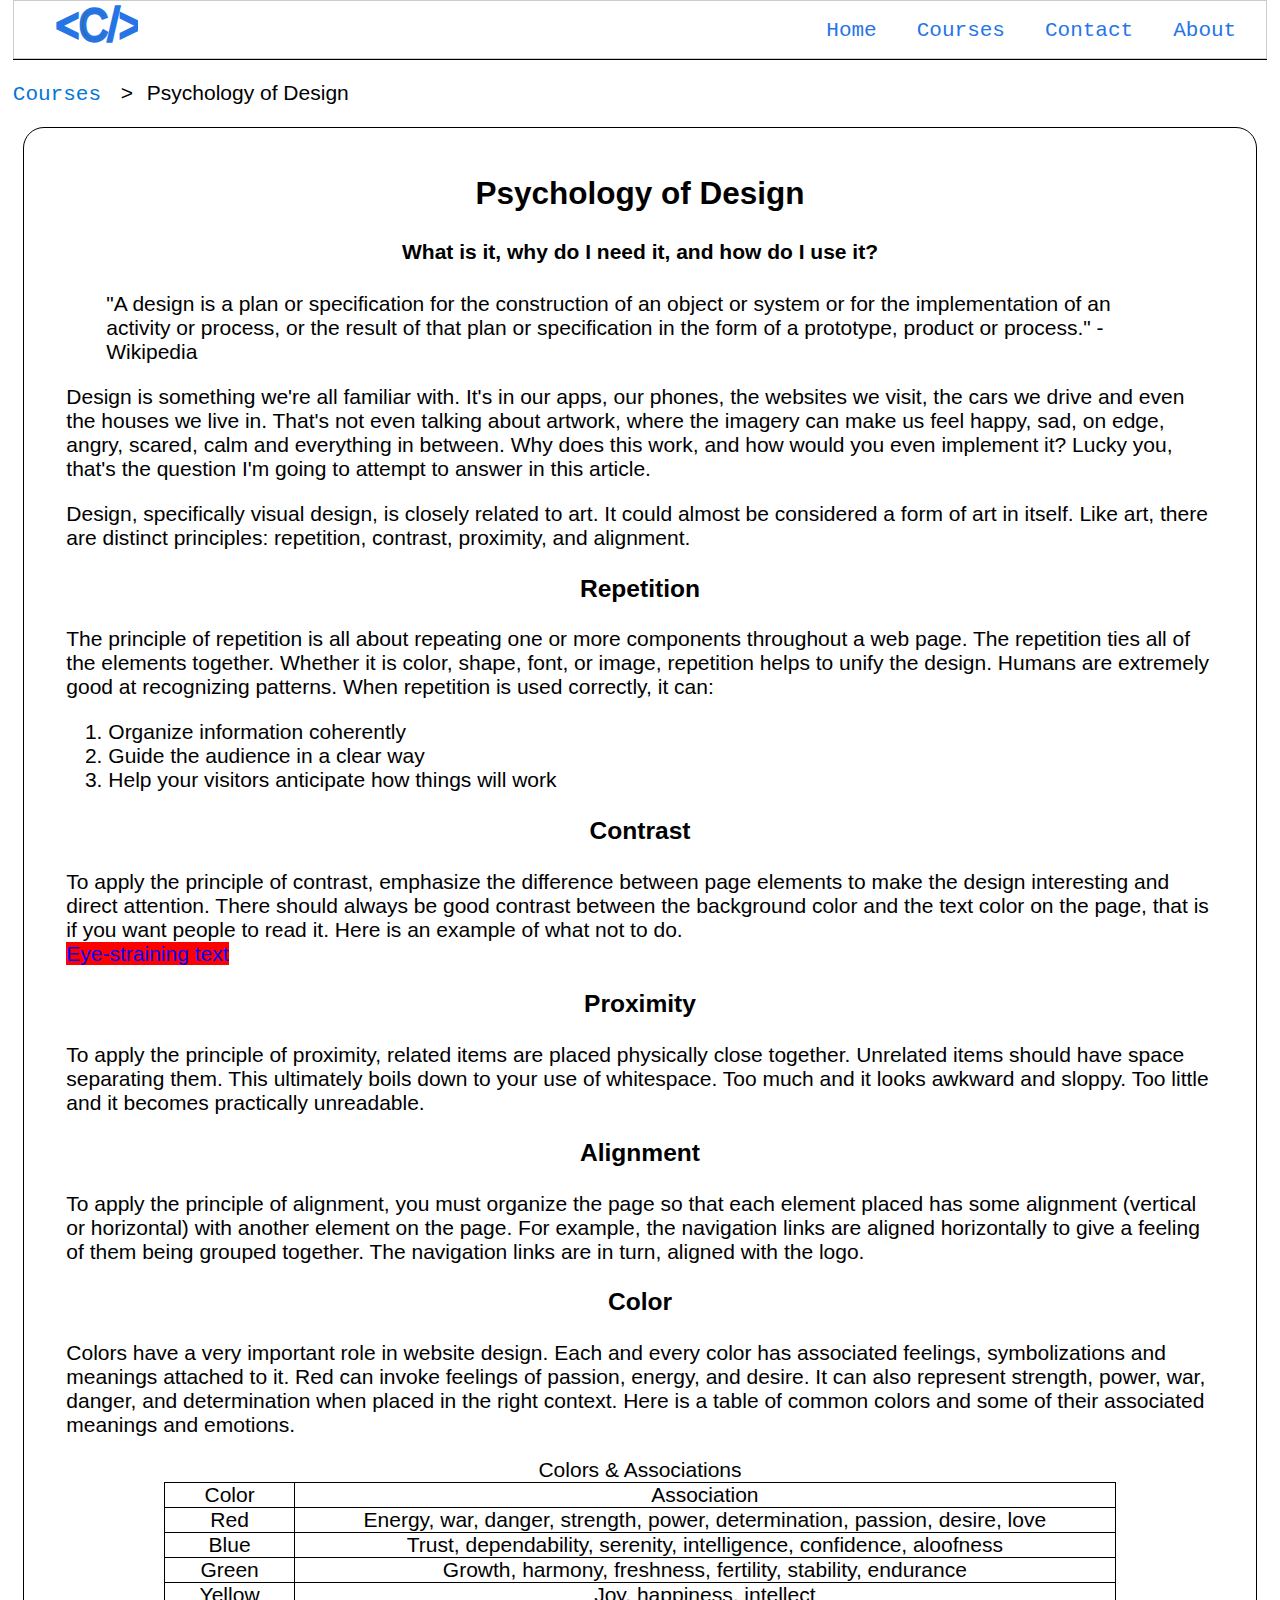
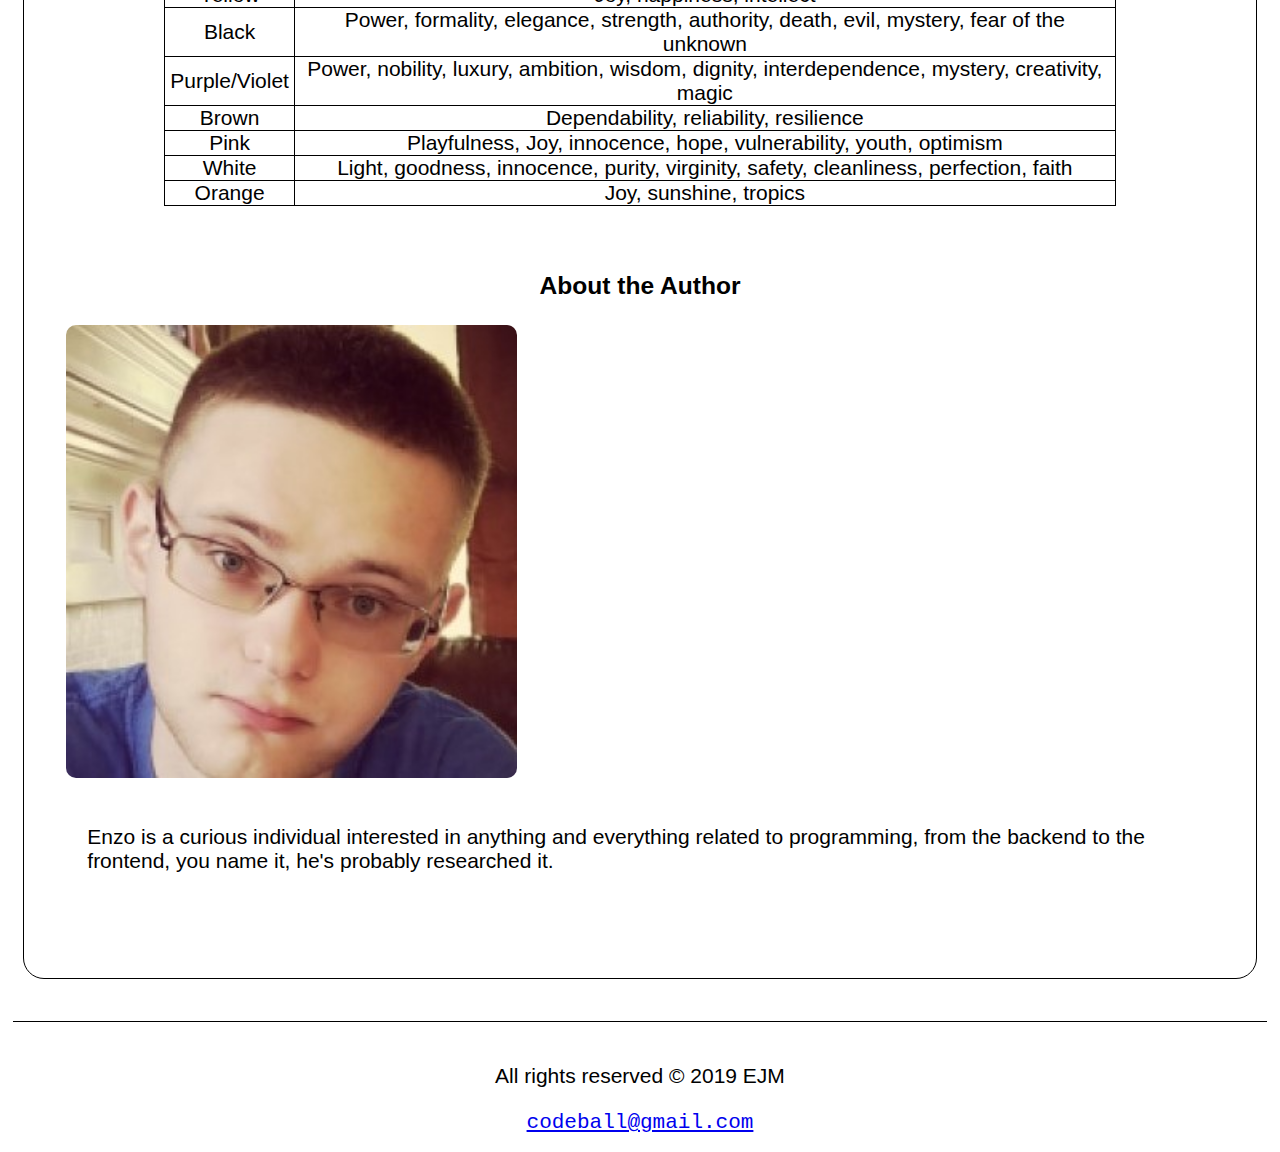
<file: courses/psychologyofdesign.html>
<!DOCTYPE html>
<html lang="en">
<head><meta http-equiv="Content-Type" content="text/html; charset=utf-8"><meta name="author" content="Enzo Mayo"><meta name="viewport" content="width=device-width, initial-scale=1.0, minimum-scale=1.0">
<meta name="description" content="Design is something we're all familiar with. It's in our apps, our phones, the websites we visit, the cars we drive, and even the houses we visit... Why does this work,and would you even implement it? That's the question we attempt to answer in this article.">
	<link href="../css/style.css" rel="stylesheet" />
	<title>Codeball - Courses - Psychology of Design</title>
	<script src="../assets/nav.js"></script>
</head>
<body>
<div id="wrapper">
<header>
<nav class="navbar"><span class="navbar-toggle" id="js-navbar-toggle">☰ </span> <a class="logo" href="#"> <svg class="logo" viewbox="0 0 77 47" width="20%" xmlns="http://www.w3.org/2000/svg"> <path d="M-1-1h79v49H-1z" fill="#fff"></path> <g> <text fill="#306856" font-family="Helvetica, Arial, sans-serif" font-size="2rem" stroke="#2675e7" stroke-width="3" transform="matrix(.87365 0 0 1 23.53 0)" x="-25.21" y="36.66"> &lt;C/&gt; </text> </g> </svg></a>
<ul class="main-nav" id="js-menu">
	<li><a class="nav-links" href="../index.html">Home</a></li>
	<li><a class="nav-links" href="../courses.html">Courses</a></li>
	<li><a class="nav-links" href="../contact.html">Contact</a></li>
	<li><a class="nav-links" href="../about.html">About</a></li>
</ul>
</nav>
</header>

<main>
<nav>
<ul class="breadcrumb">
	<li><a href="../courses.html">Courses</a></li>
	<li>Psychology of Design</li>
</ul>
</nav>

<article class="panel">
<h2>Psychology of Design</h2>

<h4>What is it, why do I need it, and how do I use it?</h4>

<blockquote cite="https://en.wikipedia.org/wiki/Design">
<p>&quot;A design is a plan or specification for the construction of an object or system or for the implementation of an activity or process, or the result of that plan or specification in the form of a prototype, product or process.&quot; - Wikipedia</p>
</blockquote>

<p>Design is something we&#39;re all familiar with. It&#39;s in our apps, our phones, the websites we visit, the cars we drive and even the houses we live in. That&#39;s not even talking about artwork, where the imagery can make us feel happy, sad, on edge, angry, scared, calm and everything in between. Why does this work, and how would you even implement it? Lucky you, that&#39;s the question I&#39;m going to attempt to answer in this article.</p>

<p>Design, specifically visual design, is closely related to art. It could almost be considered a form of art in itself. Like art, there are distinct principles: repetition, contrast, proximity, and alignment.</p>

<h3>Repetition</h3>

<p>The principle of repetition is all about repeating one or more components throughout a web page. The repetition ties all of the elements together. Whether it is color, shape, font, or image, repetition helps to unify the design. Humans are extremely good at recognizing patterns. When repetition is used correctly, it can:</p>

<ol class="article-list">
	<li>Organize information coherently</li>
	<li>Guide the audience in a clear way</li>
	<li>Help your visitors anticipate how things will work</li>
</ol>

<h3>Contrast</h3>

<p>To apply the principle of contrast, emphasize the difference between page elements to make the design interesting and direct attention. There should always be good contrast between the background color and the text color on the page, that is if you want people to read it. Here is an example of what not to do.&nbsp;<br />
<span style="background-color: red; color:blue;">Eye-straining text</span></p>

<h3>Proximity</h3>

<p>To apply the principle of proximity, related items are placed physically close together. Unrelated items should have space separating them. This ultimately boils down to your use of whitespace. Too much and it looks awkward and sloppy. Too little and it becomes practically unreadable.</p>

<h3>Alignment</h3>

<p>To apply the principle of alignment, you must organize the page so that each element placed has some alignment (vertical or horizontal) with another element on the page. For example, the navigation links are&nbsp;aligned horizontally to give a feeling of them being grouped together. The navigation links are in turn, aligned with the logo.</p>

<h3>Color</h3>

<p>Colors have a very important role in website design. Each and every color has associated feelings, symbolizations&nbsp;and meanings attached to it. Red can invoke feelings of passion, energy, and desire.&nbsp;It can also represent strength, power, war, danger, and determination when placed&nbsp;in the right context. Here is a table of common colors and some of their associated meanings and emotions.</p>

<table border="1" cellpadding="1" cellspacing="1" summary="Red is passion. Blue is trust. Green is growth and harmony. Yellow is joy and intellect. Black is power and formality. Purple is nobility and luxury. Brown is dependability, reliability and resilience. Pink is playfulness and joy. White is good, pure, clean and faith. Orange is joy, sunshine and tropics.">
	<caption>Colors &amp; Associations</caption>
	<tbody>
		<tr>
			<td>Color</td>
			<td>Association</td>
		</tr>
		<tr>
			<td>Red</td>
			<td>Energy, war, danger, strength, power, determination, passion, desire, love</td>
		</tr>
		<tr>
			<td>Blue</td>
			<td>Trust, dependability, serenity, intelligence, confidence, aloofness</td>
		</tr>
		<tr>
			<td>Green</td>
			<td>Growth, harmony, freshness, fertility, stability, endurance</td>
		</tr>
		<tr>
			<td>Yellow</td>
			<td>Joy, happiness, intellect</td>
		</tr>
		<tr>
			<td>Black</td>
			<td>Power, formality, elegance, strength, authority, death, evil, mystery, fear of the unknown</td>
		</tr>
		<tr>
			<td>Purple/Violet</td>
			<td>Power, nobility, luxury, ambition, wisdom, dignity, interdependence, mystery, creativity, magic</td>
		</tr>
		<tr>
			<td>Brown</td>
			<td>Dependability, reliability, resilience</td>
		</tr>
		<tr>
			<td>Pink</td>
			<td>Playfulness, Joy, innocence, hope, vulnerability, youth, optimism</td>
		</tr>
		<tr>
			<td>White</td>
			<td>Light, goodness, innocence, purity, virginity, safety, cleanliness, perfection, faith</td>
		</tr>
		<tr>
			<td>Orange</td>
			<td>Joy, sunshine, tropics</td>
		</tr>
	</tbody>
</table>

<p></p>

<p></p>

<section class="card">
<h3>About the Author</h3>
<img alt="author profile picture" sizes="100vw" src="../assets/tn_author.jpg" srcset="../assets/author.jpg 800w, ../assets/tn_author.jpg 320w" />
<p>Enzo is a curious individual interested in anything and everything related to programming, from the backend to the frontend, you name it, he&#39;s probably researched it.</p>
</section>
</article>
</main>

<footer>
<p>All rights reserved &copy; 2019 EJM</p>
<a href="mailto:codeball@gmail.com">codeball@gmail.com</a></footer>
</div>
</body>
</html>
</file>
<file: css/style.css>
* {
    box-sizing: border-box;
    padding:0;
}

html {
    font-size: 16px;
}

main {
    margin:0 auto;
}

footer {
    text-align: center;
    border-top: 1px solid black;
    padding: 1rem 0;
}

.navbar {
    font-size:18px;
    border: 1px solid white;
    border: 1px solid rgba(0,0,0,0.2);
    padding-bottom: 10px;
}

.main-nav {
    list-style:none;
    display:none;
    padding:0;
    margin:0;
}

.nav-links, .logo {
    text-decoration: none;
    color: #2675e7;
}

.main-nav li {
    text-align: center;
    margin: 1rem auto;
    border-bottom: 1px solid #2675e7;
}

.main-nav li:last-child {
    border-bottom:none;
}

.main-nav .nav-links.current, 
.main-nav .nav-links.current:hover {
   border-bottom:1px solid #002035;
   color:#002035;
}

.main-nav li a:hover:not(.current) {
    color:#42af7d;
}

.logo {
    display: inline-block;
    margin-top:.2rem;
    margin-left: 20px;
    width:4rem;
}

.navbar-toggle {
    position:absolute;
    top: 10px;
    right: 20px;
    cursor: pointer;
    color:#2675e7;
    color:rgba(38,117,231,0.7);
    font-size:2rem;
}

.active {
    display:block;
}

body {
    font-family: Arial, Helvetica, sans-serif;
    margin: 0;
    padding: 0;
}

#wrapper {
    width: 98%;
    margin: 0 auto;
}

header {
    border-bottom: 1px solid black;
    margin-bottom: 1rem;
}


h1,
h2,
h3,
h4,
h5,
h6 {
    font-family: 'Segoe UI', Verdana, Arial, sans-serif;
    text-align: center;
}
.subheading {
    font-family: 'Inconsolata', monospace;
}

p {
    font-family: Verdana, Arial, sans-serif;
}

a {
    font-family: Roboto, monospace;
    cursor:pointer;
}

path:not(.logo) {
    fill: #fff;
    stroke-width: 2;
}

svg:not(.logo) {
    max-width: 60%;
    
}

.cta-btn {
    background-color:#2575e6;
    color: #FFFFFF;
    border:none;
    padding: 1rem 2rem;
    margin:1rem;
    border-radius:10px;
}

form {
   background-color:#ffffff; 
}

fieldset label {
    float: left; 
    clear: left; 
    display: block;
}

textarea, input, label {
    display: block;
}

.blockify {
    display: block !important;
}

textarea, input[type=text], input[type=tel], input[type=email] {
    width: 100%;
    height: auto;
    min-height: 2rem;
    resize: vertical;
    border-radius: 12px;
    padding: .5rem;
    margin: 1rem 0;
}

table {
    width: 80%;
    margin: 0 auto;
    border-collapse:collapse;
    border:1px solid black;
    border-spacing: 0;
}

th {
    font-size:1rem;
    text-align:center;
}

td, tr {
    font-size: 1rem;
    padding-left:5px;
    padding-right:5px;
    text-align:center;
}

thead tr:first-of-type {
    background-color: #42af7d;
    text-align: center;
}

table a {
    display:inline-block;
    margin: 1rem 0;
    color: white;
    text-align:center;
    background-color:#2675e7;
    text-decoration: none;
    border:none;
    border-radius: 5px;
}

input[type="submit"], input[type="reset"], .btn {
    display: inline-block;
    margin: .5rem 1rem;
    padding: .5rem 1rem;
    font-size: 1rem;
    background-color:#2575e6;
    color: #FFFFFF;
    border:none;
    border-radius:10px;
}

/* Display items side by side*/

nav ul.breadcrumb li {
    display: inline;
    font-size: 1rem;
}

ul.breadcrumb li+li::before {
    padding: 8px;
    color: black;
    content: "\00a0>\00a0";
}

ul.breadcrumb li a {
    color: #0275d8;
    text-decoration: none;
    cursor:pointer;
}

ul.breadcrumb li a:hover {
    color: #01447e;
    text-decoration: underline;
}

.hero {
    text-align: center;
}

.panel {
    border: 1px solid black;
    padding: .5rem; 
    border-radius: 1rem;
    margin-top:.5rem;
    margin-bottom:.5rem;
}

.panel ol, .panel ul, .article-list {
    padding: 0 3rem;
}

.panel:last-of-type {
    margin-bottom:2rem;
    padding-bottom:2rem;
}

.card {
    padding: inherit;
}

.panel img {
    max-width: 100%;
    object-fit: cover;
    margin-bottom: 1rem;
    border-radius: 10px;
}

.info {
    padding: 1rem;
    
}

.info-cards {
    display: flex;
    flex-flow: column nowrap;
}

.info-card {
    padding: inherit;
    margin: .5rem;
}

.web-link-card:hover g path, .web-link-card:active g path {
    color:#2575e6;
    stroke:#2575e6;
}

.info-card svg {
    margin: 0 auto;
}

@media (min-width: 426px) and (max-width:768px) {
    svg:not(.logo) {
        max-width: 30%;
    }
    .web-link-card {
        display:block;
        width:80%;
        margin: 0 auto;
        
    }
    .web-link-card svg {
        display:block;
    }
    .panel {
        margin: .5rem;
        padding: 1rem;
    }
    .info-cards {
        justify-content: space-between;
        flex-flow: row wrap;
    }
    
    table a {
        padding:.5em;
    }
    html {
        font-size:18px;
    }
    
}

@media screen and (min-width: 768px) {
    .navbar {
        display:flex;
        justify-content:space-between;
        padding-bottom: 0;
        height:auto;
        align-items: center;
    }
    
    .main-nav {
        display:flex;
        margin-right: 30px;
        flex-direction: row;
        justify-content: flex-end;
    }
    .main-nav li {
        margin:0;
        border-bottom: none;
    }
    .nav-links {
        margin-left:40px;
        
    }
    .logo {
        margin-top:0;
    }
    .navbar-toggle {
        display:none;
    }
    .logo:hover, .nav-links:hover {
        color:#002035;
        color:rgba(38,117,231, 1);
    }
    table a {
        padding:.5em;
        border-radius:10px;
    }
    p {
        margin:1rem;
    }
}

@media (min-width: 769px) {
    
    svg:not(.logo) {
        max-width: 100%;
        margin: 0 auto;
    }
    .panel {
        margin: .5rem;
        padding: 1rem;
    }
    .info-cards {
        flex-flow: row nowrap;
        justify-content: space-between
    }
    .info-card {
        max-width: 30%;
    }
    .info-card svg {
        max-width: 60%;
        display: block;
        margin: 0 auto;
    }
    
    html {
        font-size:21px;
    }
    .navbar {
        font-size:inherit;
    }
}

@media screen and (min-width:1500px) {
    .navbar {
        font-size:21px;
    }
    p, h1, h2, h3, h4, h5, h6, blockquote {
        font-size:1.5rem;
    }
    
    a.logo svg {
        width:2rem;
        display:block;
        margin:0 auto;
    }
    .navbar {
        font-size:inherit;
    }
}
</file>
